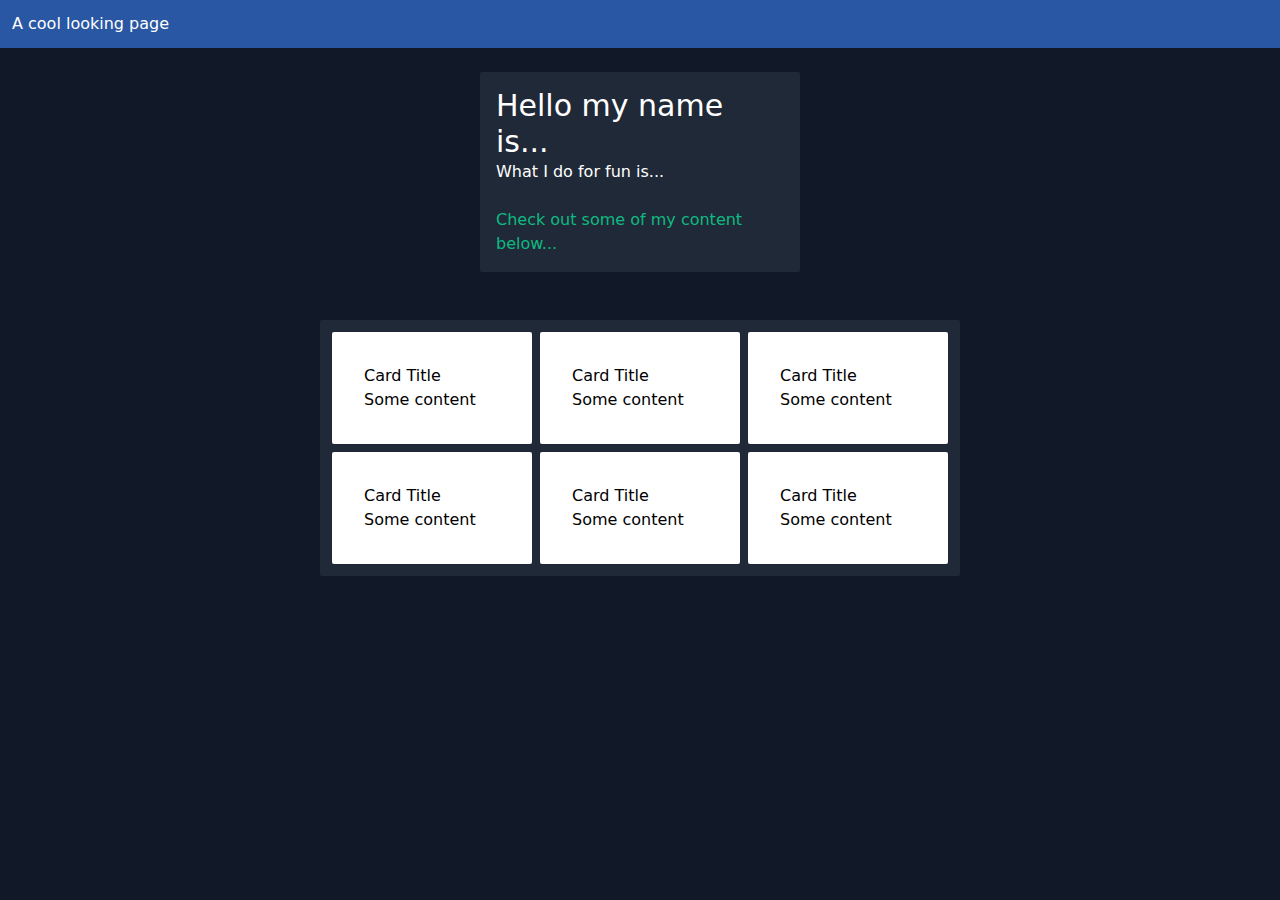
<file: About Me Cards/index.html>
<!DOCTYPE html>
<html lang="en">

<head>
    <meta charset="UTF-8">
    <meta name="viewport" content="width=device-width, initial-scale=1.0">
    <title>Example</title>
    <link rel="stylesheet" href="tailwind.css"> </head>

<body class="bg-gray-900">
    <div class="bg-blue-500 bg-opacity-60 p-3 text-white">
        <h1>A cool looking page</h1>
    </div>
</body>
<div class="m-auto my-6 w-1/4 text-white rounded-sm p-4 bg-gray-800">
    <h1 class="text-3xl">Hello my name is...</h1>
    <p>What I do for fun is...</p>
    <br>
    <p class="text-emerald-500">Check out some of my content below...</p>
</div>
<div class="m-auto p-2 grid my-12 grid-cols-3 w-1/2 rounded-sm bg-gray-800">
    <div class="p-8 m-1 rounded-sm shadow-sm bg-white w-200">
        <h1>Card Title</h1>
        <p class="text-md">Some content</p>
    </div>
    <div class="p-8 m-1 rounded-sm shadow-sm bg-white w-200">
        <h1>Card Title</h1>
        <p class="text-md">Some content</p>
    </div>
    <div class="p-8 m-1 rounded-sm shadow-sm bg-white w-200">
        <h1>Card Title</h1>
        <p class="text-md">Some content</p>
    </div>
    <div class="p-8 m-1 rounded-sm shadow-sm bg-white w-200">
        <h1>Card Title</h1>
        <p class="text-md">Some content</p>
    </div>
    <div class="p-8 m-1 rounded-sm shadow-sm bg-white w-200">
        <h1>Card Title</h1>
        <p class="text-md">Some content</p>
    </div>
    <div class="p-8 m-1 rounded-sm shadow-sm bg-white w-200">
        <h1>Card Title</h1>
        <p class="text-md">Some content</p>
    </div>
</div>

</html>
</file>
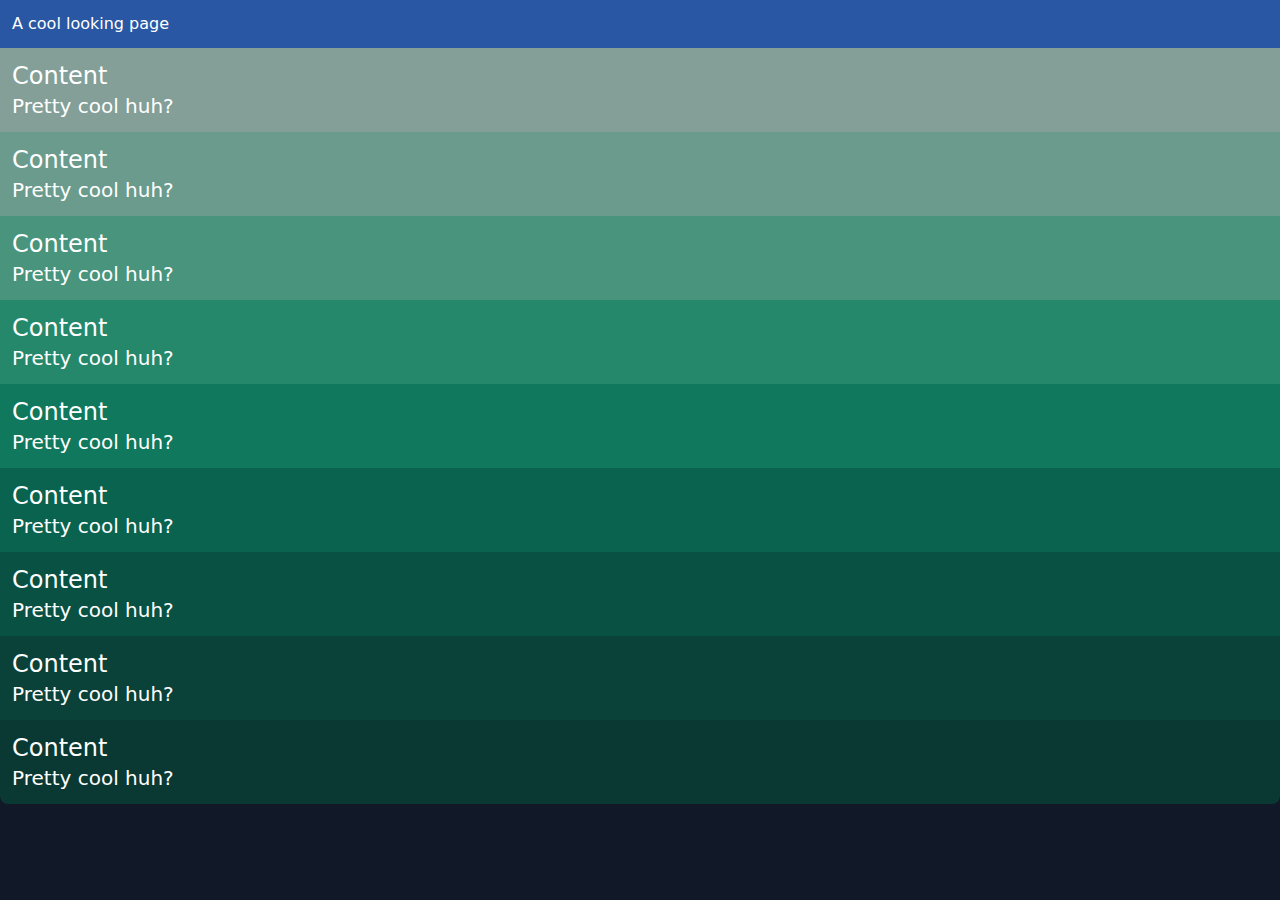
<file: Color Sections Duo/index.html>
<!DOCTYPE html>
<html lang="en">

<head>
    <meta charset="UTF-8">
    <meta name="viewport" content="width=device-width, initial-scale=1.0">
    <title>Example</title>
    <link rel="stylesheet" href="tailwind.css">
</head>

<body class="bg-gray-900">
    <div class="bg-blue-500 bg-opacity-60 p-3 text-white">
        <h1>A cool looking page</h1>
    </div>
    <div class="bg-emerald-100 bg-opacity-60 text-white p-3">
        <h1 class="text-white text-2xl center">Content</h1>
        <p class="text-white text-xl">Pretty cool huh?</p>
    </div>
    <div class="bg-emerald-200 bg-opacity-60 text-white p-3">
        <h1 class="text-white text-2xl center">Content</h1>
        <p class="text-white text-xl">Pretty cool huh?</p>
    </div>
    <div class="bg-emerald-300 bg-opacity-60 text-white p-3">
        <h1 class="text-white text-2xl center">Content</h1>
        <p class="text-white text-xl">Pretty cool huh?</p>
    </div>
    <div class="bg-emerald-400 bg-opacity-60 text-white p-3">
        <h1 class="text-white text-2xl center">Content</h1>
        <p class="text-white text-xl">Pretty cool huh?</p>
    </div>
    <div class="bg-emerald-500 bg-opacity-60 text-white p-3">
        <h1 class="text-white text-2xl center">Content</h1>
        <p class="text-white text-xl">Pretty cool huh?</p>
    </div>
    <div class="bg-emerald-600 bg-opacity-60 text-white p-3">
        <h1 class="text-white text-2xl center">Content</h1>
        <p class="text-white text-xl">Pretty cool huh?</p>
    </div>
    <div class="bg-emerald-700 bg-opacity-60 text-white p-3">
        <h1 class="text-white text-2xl center">Content</h1>
        <p class="text-white text-xl">Pretty cool huh?</p>
    </div>
    <div class="bg-emerald-800 bg-opacity-60 text-white p-3">
        <h1 class="text-white text-2xl center">Content</h1>
        <p class="text-white text-xl">Pretty cool huh?</p>
    </div>
    <div class="bg-emerald-900 bg-opacity-60 text-white p-3 rounded-b-lg">
        <h1 class="text-white text-2xl center">Content</h1>
        <p class="text-white text-xl">Pretty cool huh?</p>
    </div>
</body>

</html>
</file>
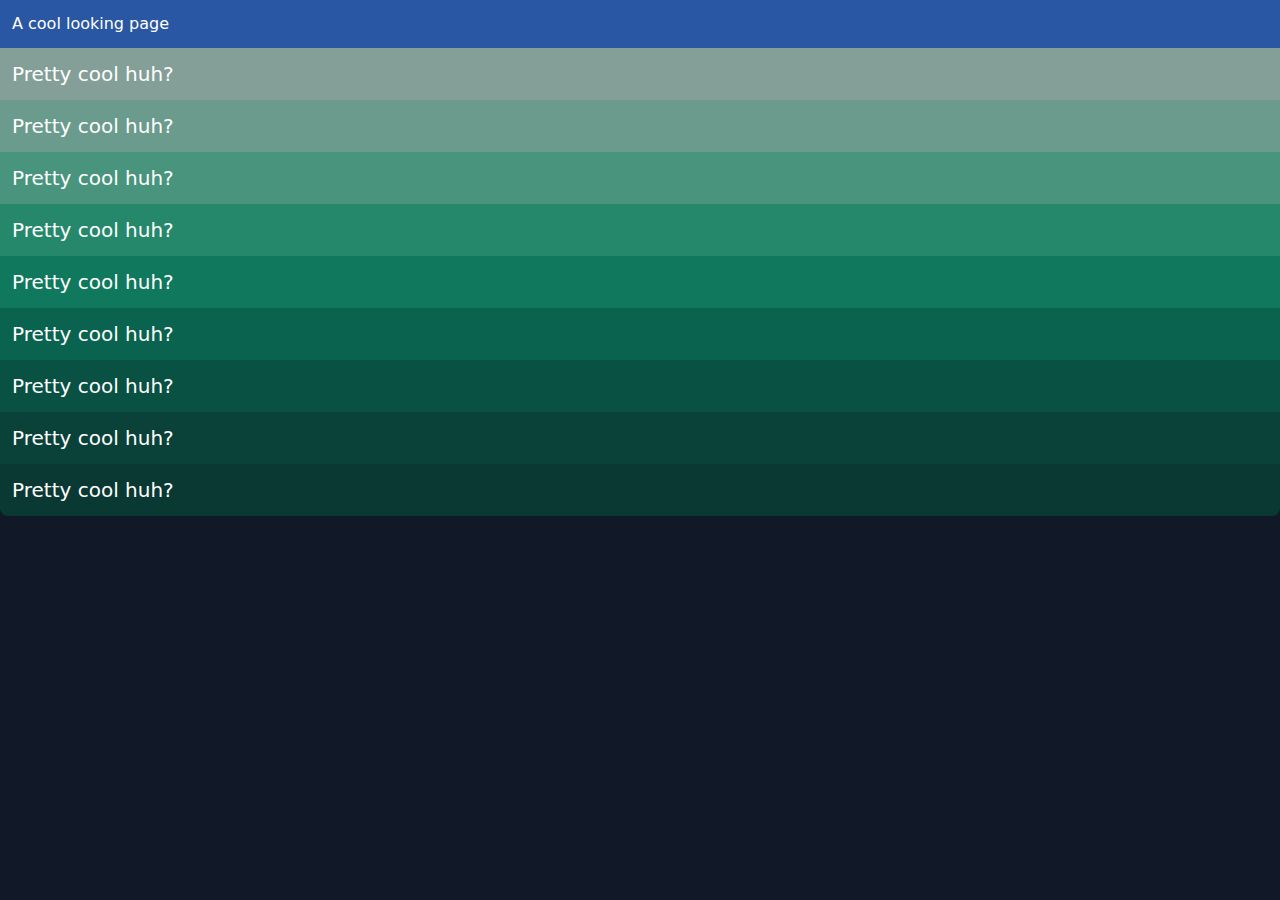
<file: Color Sections/index.html>
<!DOCTYPE html>
<html lang="en">

<head>
    <meta charset="UTF-8">
    <meta name="viewport" content="width=device-width, initial-scale=1.0">
    <title>Example</title>
    <link rel="stylesheet" href="tailwind.css">
</head>

<body class="bg-gray-900">
    <div class="bg-blue-500 bg-opacity-60 p-3 text-white">
        <h1>A cool looking page</h1>
    </div>
    <div class="bg-emerald-100 bg-opacity-60 text-white p-3">
        <p class="text-white text-xl">Pretty cool huh?</p>
    </div>
    <div class="bg-emerald-200 bg-opacity-60 text-white p-3">
        <p class="text-white text-xl">Pretty cool huh?</p>
    </div>
    <div class="bg-emerald-300 bg-opacity-60 text-white p-3">
        <p class="text-white text-xl">Pretty cool huh?</p>
    </div>
    <div class="bg-emerald-400 bg-opacity-60 text-white p-3">
        <p class="text-white text-xl">Pretty cool huh?</p>
    </div>
    <div class="bg-emerald-500 bg-opacity-60 text-white p-3">
        <p class="text-white text-xl">Pretty cool huh?</p>
    </div>
    <div class="bg-emerald-600 bg-opacity-60 text-white p-3">
        <p class="text-white text-xl">Pretty cool huh?</p>
    </div>
    <div class="bg-emerald-700 bg-opacity-60 text-white p-3">
        <p class="text-white text-xl">Pretty cool huh?</p>
    </div>
    <div class="bg-emerald-800 bg-opacity-60 text-white p-3">
        <p class="text-white text-xl">Pretty cool huh?</p>
    </div>
    <div class="bg-emerald-900 bg-opacity-60 text-white p-3 rounded-b-lg">
        <p class="text-white text-xl">Pretty cool huh?</p>
    </div>
</body>

</html>
</file>
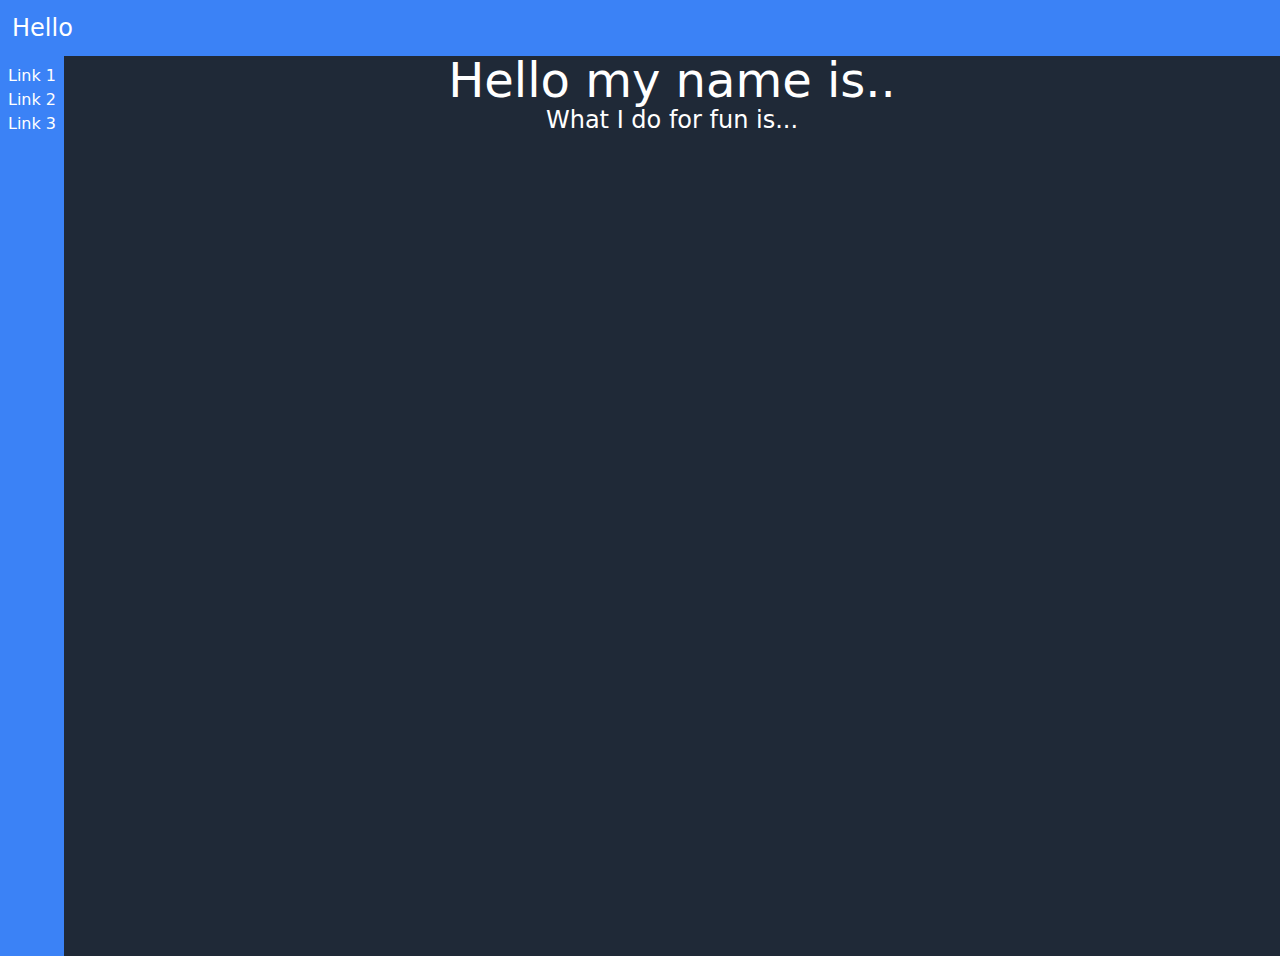
<file: Dual Navbars/index.html>
<!DOCTYPE html>
<html lang="en">

<head>
    <meta charset="UTF-8">
    <meta name="viewport" content="width=device-width, initial-scale=1.0">
    <title>Example</title>
    <link rel="stylesheet" href="tailwind.css"> </head>

<body class="bg-gray-900 overflow-hidden">
    <div class="bg-blue-500 text-white p-3">
        <ul class="">
            <h1 class="text-2xl">Hello</h1>
        </ul>
    </div>
    <div class="bg-blue-500 text-white p-2 h-screen float-left">
        <ul>
            <li>
                <a class="hover:text-emerald-500" href="#">Link 1</a>
            </li>
            <li>
                <a class="hover:text-emerald-500" href="#">Link 2</a>
            </li>
            <li>
                <a class="hover:text-emerald-500" href="#">Link 3</a>
            </li>
        </ul>
    </div>
    <div class="bg-gray-800 h-screen text-white">
        <h1 class="text-center text-5xl">Hello my name is..</h1>
        <p class="text-center text-2xl">What I do for fun is...</p>
    </div>
</body>

</html>
</file>
